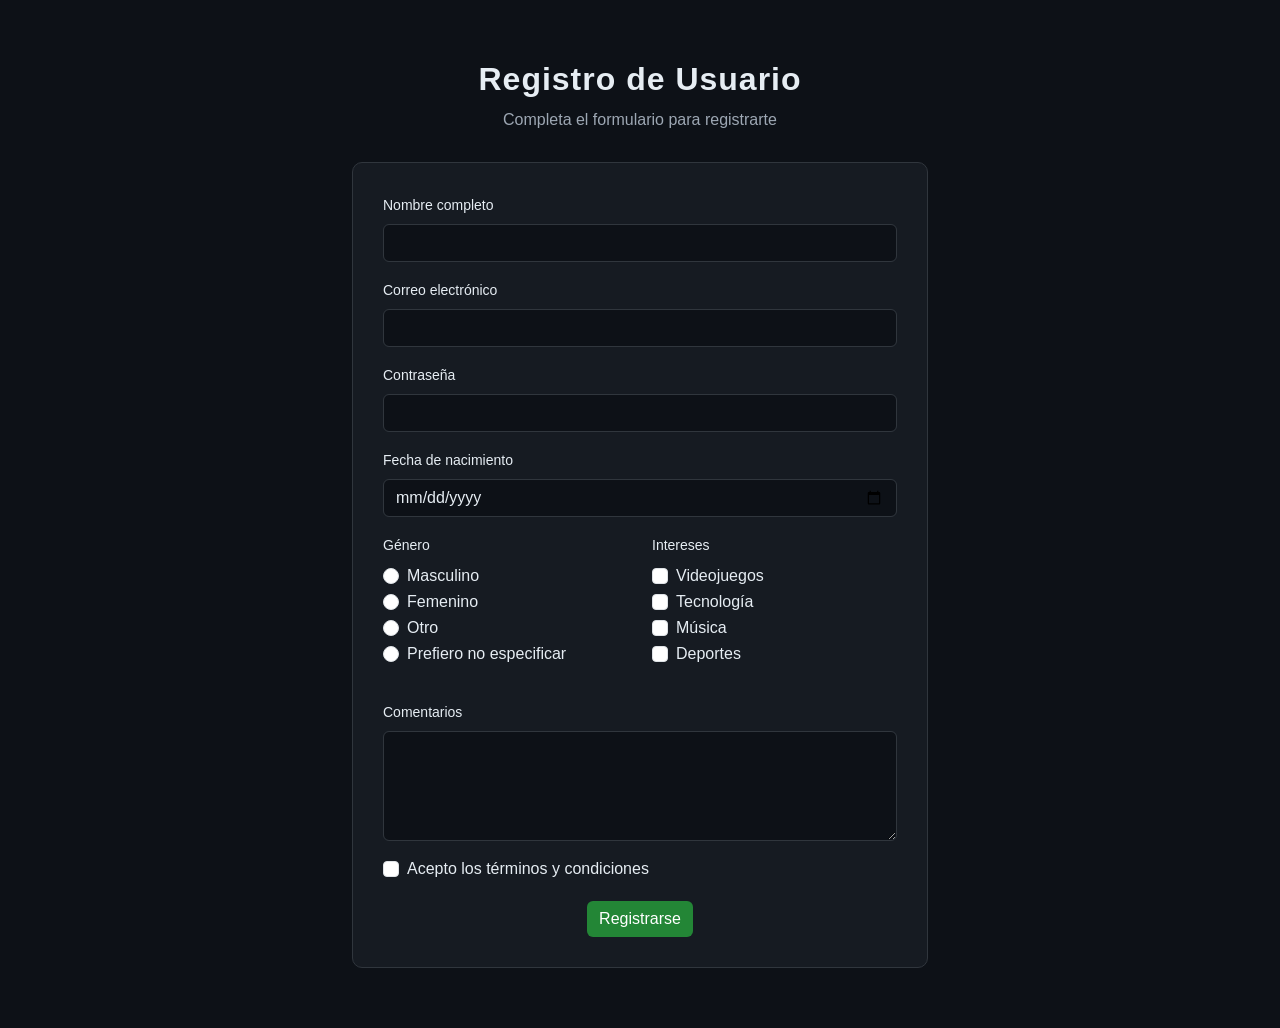
<file: form.html>
<!DOCTYPE html>
<html lang="es">
<head>
    <meta charset="UTF-8">
    <meta name="viewport" content="width=device-width, initial-scale=1.0">
    <title>Formulario de Registro</title>
    <link href="https://cdn.jsdelivr.net/npm/bootstrap@5.3.0/dist/css/bootstrap.min.css" rel="stylesheet">
    <link rel="stylesheet" href="style.css">
</head>
<body>
    <!-- Contenedor principal -->
    <div class="container container-principal">
        <!-- Contenedor superior -->
        <div class="container-superior">
            <h1>Registro de Usuario</h1>
            <p>Completa el formulario para registrarte</p>
        </div>
        <!-- Contenedor inferior -->
        <div class="container-inferior">
            <form>
                <div class="mb-3">
                    <label for="nombre" class="form-label">Nombre completo</label>
                    <input type="text" class="form-control" id="nombre" required>
                </div>
                <div class="mb-3">
                    <label for="correo" class="form-label">Correo electrónico</label>
                    <input type="email" class="form-control" id="correo" required>
                </div>
                <div class="mb-3">
                    <label for="password" class="form-label">Contraseña</label>
                    <input type="password" class="form-control" id="password" required>
                </div>
                <div class="mb-3">
                    <label for="fecha" class="form-label">Fecha de nacimiento</label>
                    <input type="date" class="form-control" id="fecha" required>
                </div>
                <div class="mb-3">
                    <div class="row">
                        <div class="col-md-6 mb-3">
                            <label class="form-label">Género</label>
                            <div class="form-check">
                                <input class="form-check-input" type="radio" name="genero" id="masculino">
                                <label class="form-check-label" for="masculino">Masculino</label>
                            </div>

                            <div class="form-check">
                                <input class="form-check-input" type="radio" name="genero" id="femenino">
                                <label class="form-check-label" for="femenino">Femenino</label>
                            </div>
                            <div class="form-check">
                                <input class="form-check-input" type="radio" name="genero" id="otro">
                                <label class="form-check-label" for="otro">Otro</label>
                            </div>
                            <div class="form-check">
                                <input class="form-check-input" type="radio" name="genero" id="prefiero-no-especificar">
                                <label class="form-check-label" for="prefiero-no-especificar">Prefiero no especificar</label>
                            </div>
                        </div>
                        <div class="col-md-6 mb-3">
                                <label class="form-label">Intereses</label>
                                <div class="form-check">
                                    <input class="form-check-input" type="checkbox" id="juegos">
                                    <label class="form-check-label" for="juegos">Videojuegos</label>
                                </div>
                                <div class="form-check">
                                    <input class="form-check-input" type="checkbox" id="tecnologia">
                                    <label class="form-check-label" for="tecnologia">Tecnología</label>
                                </div>
                                <div class="form-check">
                                    <input class="form-check-input" type="checkbox" id="musica">
                                    <label class="form-check-label" for="musica">Música</label>
                                </div>
                               <div class="form-check">
                                    <input class="form-check-input" type="checkbox" id="deportes">
                                    <label class="form-check-label" for="deportes">Deportes</label>
                                </div>  
                        </div>
                    </div>
                </div>
                <div class="mb-3">
                    <label for="comentarios" class="form-label">Comentarios</label>
                    <textarea class="form-control" id="comentarios" rows="4"></textarea>
                </div>
                <div class="mb-3 form-check">
                    <input type="checkbox" class="form-check-input" id="terminos" required>
                    <label class="form-check-label" for="terminos">Acepto los términos y condiciones</label>
                </div>
                <div class="contenedor-boton">
                    <button type="submit" class="btn btn-primary">Registrarse</button>
                </div>
            </form>
        </div>
    </div>

    <script src="https://cdn.jsdelivr.net/npm/bootstrap@5.3.0/dist/js/bootstrap.bundle.min.js"></script>
</body>
</html>
</file>
<file: style.css>
body {
    font-family: Arial, sans-serif;
    background-color: #0d1117;
    color: #e6edf3;
    margin: 0px;
    padding: 0px;
}

h1, h2, h3, h4 {
    font-weight: bold;
    letter-spacing: 1px;
}

.navbar {
    background-color: #161b22;
    padding: 12px;
    border-bottom: 1px solid #30363d;
}

.navbar a {
    color: #e6edf3;
    font-size: 18px;
}

.hero {
    background: linear-gradient(180deg, #1f2933 0px, #0d1117 100%);
    padding: 80px 20px;
    text-align: center;
}

.hero h1 {
    font-size: 40px;
    margin-bottom: 5px;
}

.hero p {
    font-size: 18px;
    color: #9da7b3;
    margin-bottom: -15px;
}

.cards-container {
    padding: 20px 20px;
}

.card {
    background-color: #161b22;
    border: 1px solid #30363d;
    margin-bottom: 20px;
    border-radius: 10px;
    overflow: hidden;
    transition: transform 0.3s ease, box-shadow 0.3s ease; /* Agrega una transición suave para el efecto de elevación */
}

.card img {
    height: 200px;
    object-fit: cover;
    transition: transform 0.4s ease; /* Agrega una transición suave para el efecto de zoom */
    transform-origin: center;
}

.card:hover {
    transform: translateY(-3px); /* Eleva la tarjeta al hacer hover */
    box-shadow: 0px 10px 25px rgba(0, 0, 0, 0.6);
}

.card:hover img {
    transform: scale(1.05);
}

.card-body {
    padding: 15px;
}

.card-title {
    font-size: 22px;
    margin-bottom: 8px;
    color: #e6edf3;
}

.card-text {
    font-size: 14px;
    color: #9da7b3;
}

.accordion-button {
    background-color: #21262d;
    color: #e6edf3;
    border: none;
}

.accordion-button:not(.collapsed) {
    background-color: #30363d;
    color: #ffffff;
}

.accordion-body {
    background-color: #161b22;
    color: #9da7b3;
}

span {
    font-weight: bold;
}

.footer {
    background-color: #0d1117;
    padding: 25px;
    text-align: center;
    font-size: 14px;
    color: #8b949e;
    border-top: 1px solid #30363d;
}

#champCarousel {
    padding: 0 60px;
    position: relative;
}

#champCarousel .carousel-control-ant,
#champCarousel .carousel-control-sig {
    position: absolute;
    width: 50px;
    height: 50px;
    background-color: rgba(0, 0, 0, 0.5);
    border-radius: 50%;
    top: 50%;
    transform: translateY(-50%);
    opacity: 0.8;
    transition: opacity 0.3s ease;
    border: none;
    display: flex;
    align-items: center;
    justify-content: center;
}

#champCarousel .carousel-control-ant {
    left: 5px;
}

#champCarousel .carousel-control-sig {
    right: 5px;
}

#champCarousel .carousel-control-ant:hover,
#champCarousel .carousel-control-sig:hover {
    opacity: 1;
}

/* Estilos generales */
body {
    font-family: Arial, sans-serif;
    background-color: #0d1117;
    color: #e6edf3;
    margin: 0px;
    padding: 0px;
}

/* Contenedor principal */
.container-principal {
    max-width: 600px;
    margin-top: 60px;
    margin-bottom: 60px;
}

/* Contenedor superior */
.container-superior {
    text-align: center;
    margin-bottom: 30px;
}

.container-superior h1 {
    font-size: 32px;
    margin-bottom: 10px;
}

.container-superior p {
    font-size: 16px;
    color: #9da7b3;
}

/* Contenedor inferior */
.container-inferior {
    background-color: #161b22;
    padding: 30px;
    border-radius: 10px;
    border: 1px solid #30363d;
}

/* Inputs */
.form-control, .form-select {
    background-color: #0d1117;
    color: #e6edf3;
    border: 1px solid #30363d;
}

.form-control:focus, .form-select:focus {
    border-color: #58a6ff;
    box-shadow: none;
}

/* Labels */
.form-label {
    font-size: 14px;
}

/* Botón */
.contenedor-boton {
    text-align: center;
    margin-top: 20px;
}

.btn-primary {
    background-color: #238636;
    border: none;
}

.btn-primary:hover {
    background-color: #2ea043;
}
</file>
